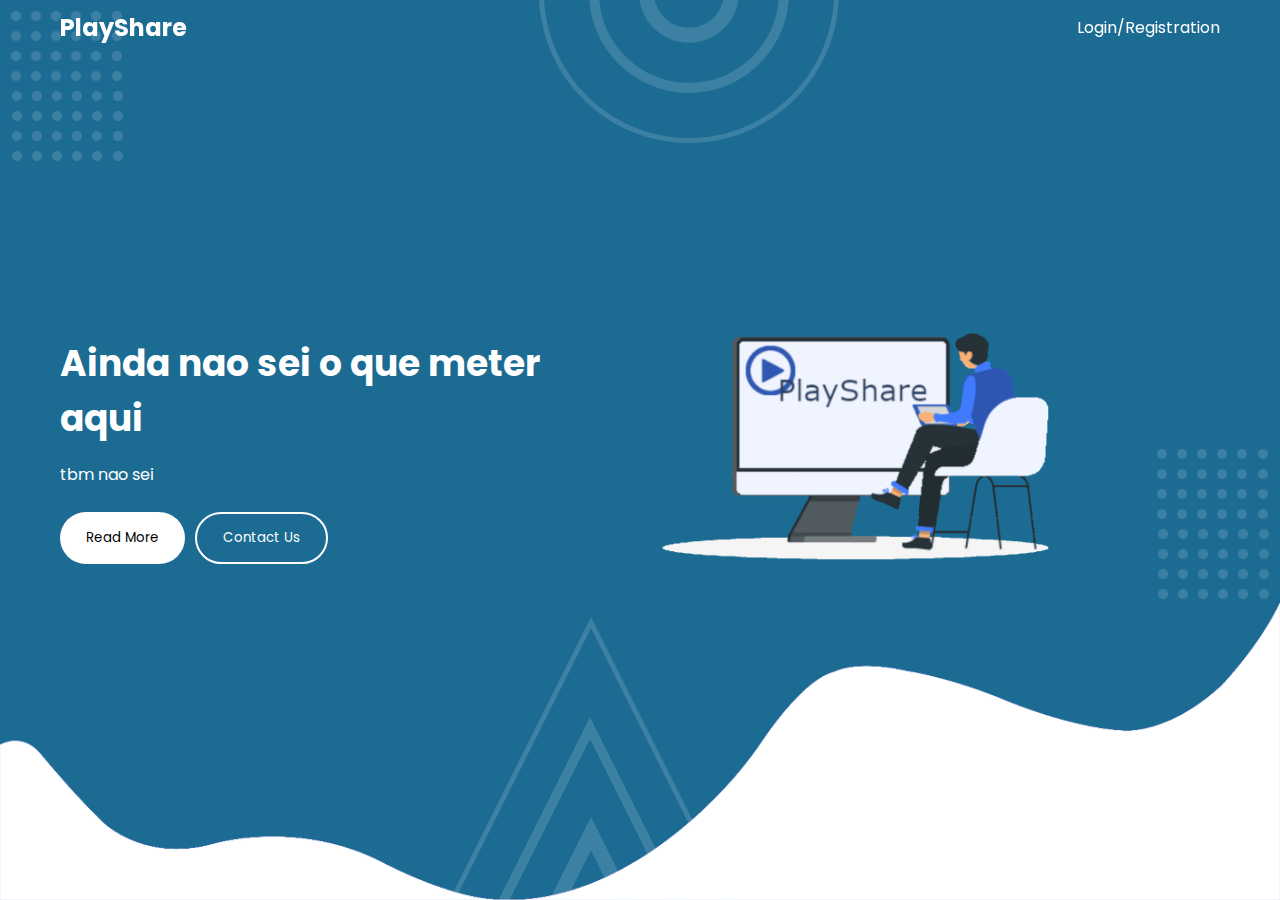
<file: index.html>
<!DOCTYPE html>
<!-- Coding by CodingNepal || www.codingnepalweb.com -->
<html lang="en">
  <head>
    <link rel="website icon" type="png" href="img/logo.png">
    <meta name="viewport" content="width=device-width, initial-scale=1.0" />
    <title>PlayShare</title>
    <link rel="stylesheet" href="css/startup2.css" />
    <script src="js/custom-scripts.js" defer></script>
  </head>
  <body>
    <main>
      <!-- Header Start -->
      <header>
        <nav class="nav container">
          <h2 class="nav_logo"><a href="#">PlayShare</a></h2>

          <ul class="menu_items">
            <img src="img/startupimg/times.svg" alt="timesicon" id="menu_toggle" />
            <li><a href="Login" class="nav_link">Login/Registration</a></li>
          </ul>
          <img src="img/startupimg/times.svg" alt="timesicon" id="menu_toggle" />
        </nav>
      </header>
      <!-- Header End -->

      <!-- Hero Start -->
      <section class="hero">
        <div class="row container">
          <div class="column">
            <h2>Ainda nao sei o que meter aqui</h2>
            <p>tbm nao sei</p>
            <div class="buttons">
              <button class="btn">Read More</button>
              <button class="btn">Contact Us</button>
            </div>
          </div>
          <div class="column">
            <img src="img/startupimg/hero.png" alt="heroImg" class="hero_img" />
          </div>
        </div>
        <img src="img/startupimg/bg-bottom-hero.png" alt="" class="curveImg" />
      </section>
      <!-- Hero End-->
    </main>

  </body>
</html>
</file>
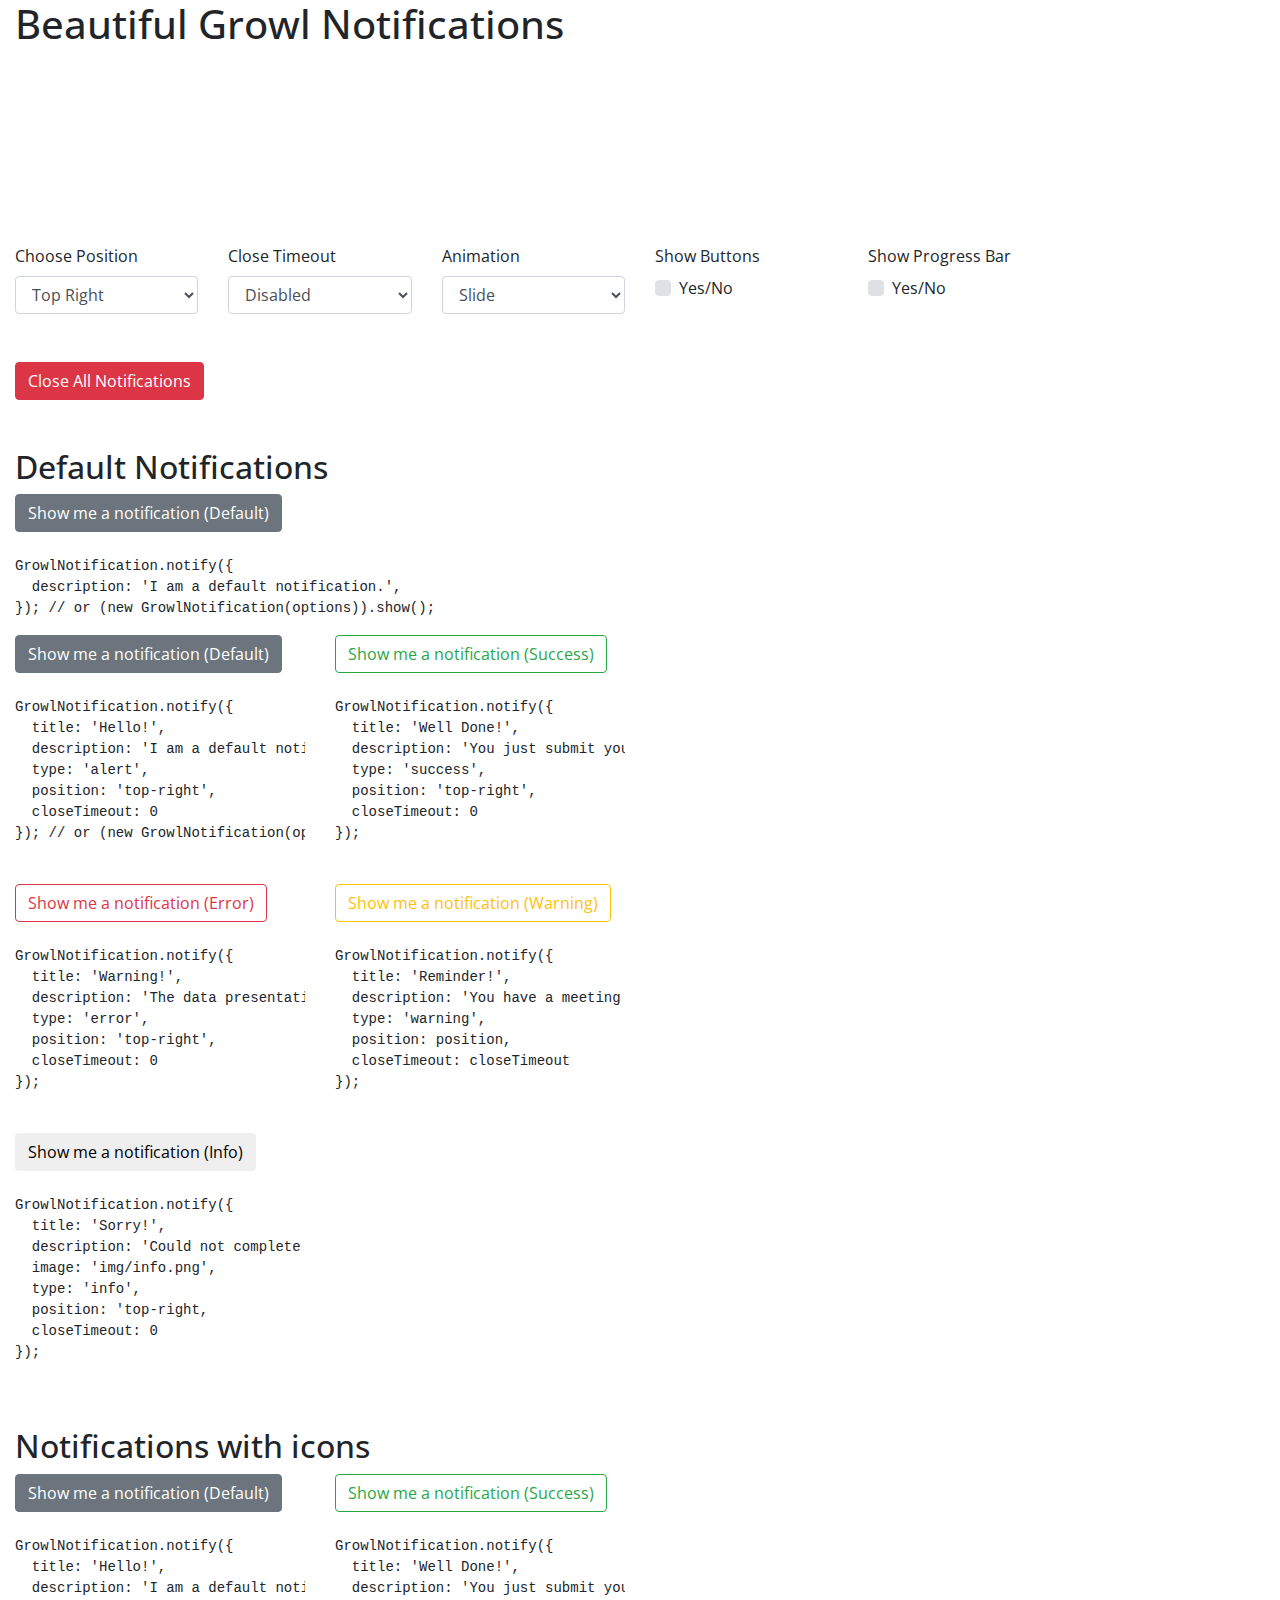
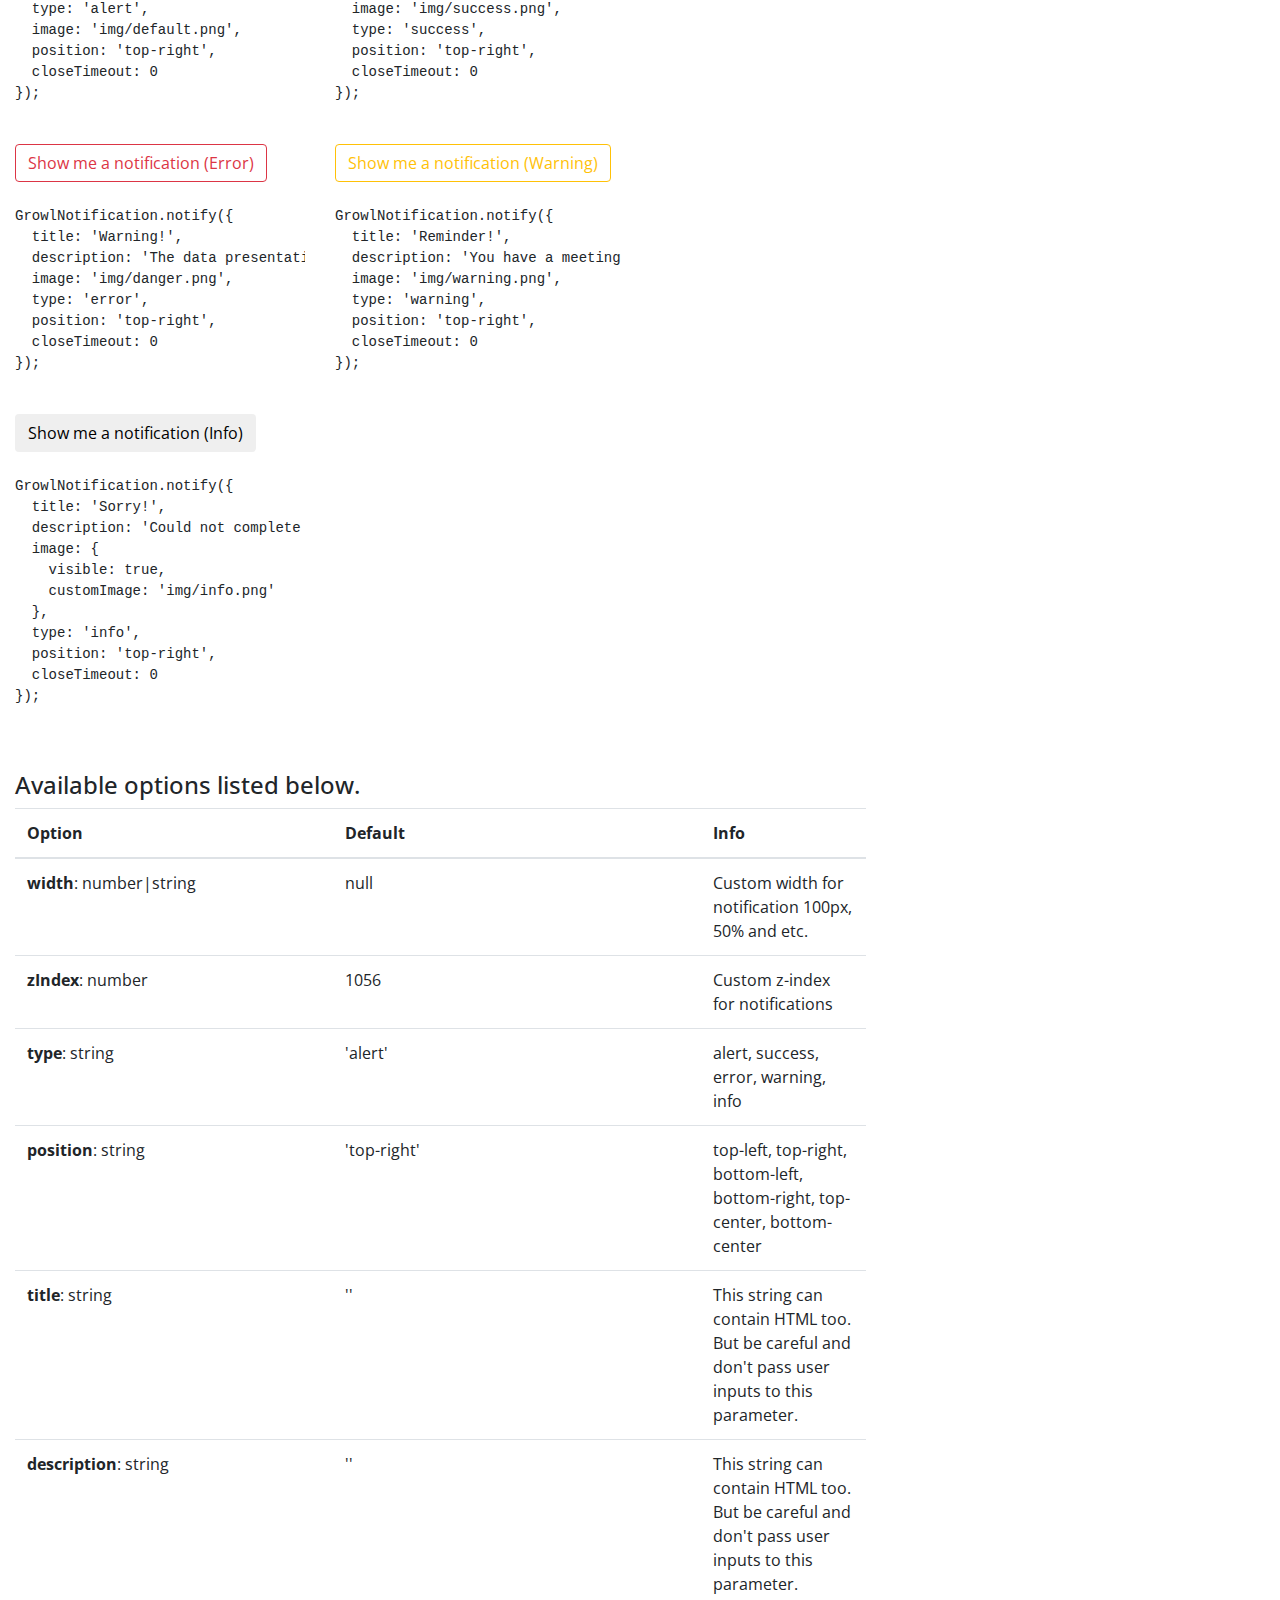
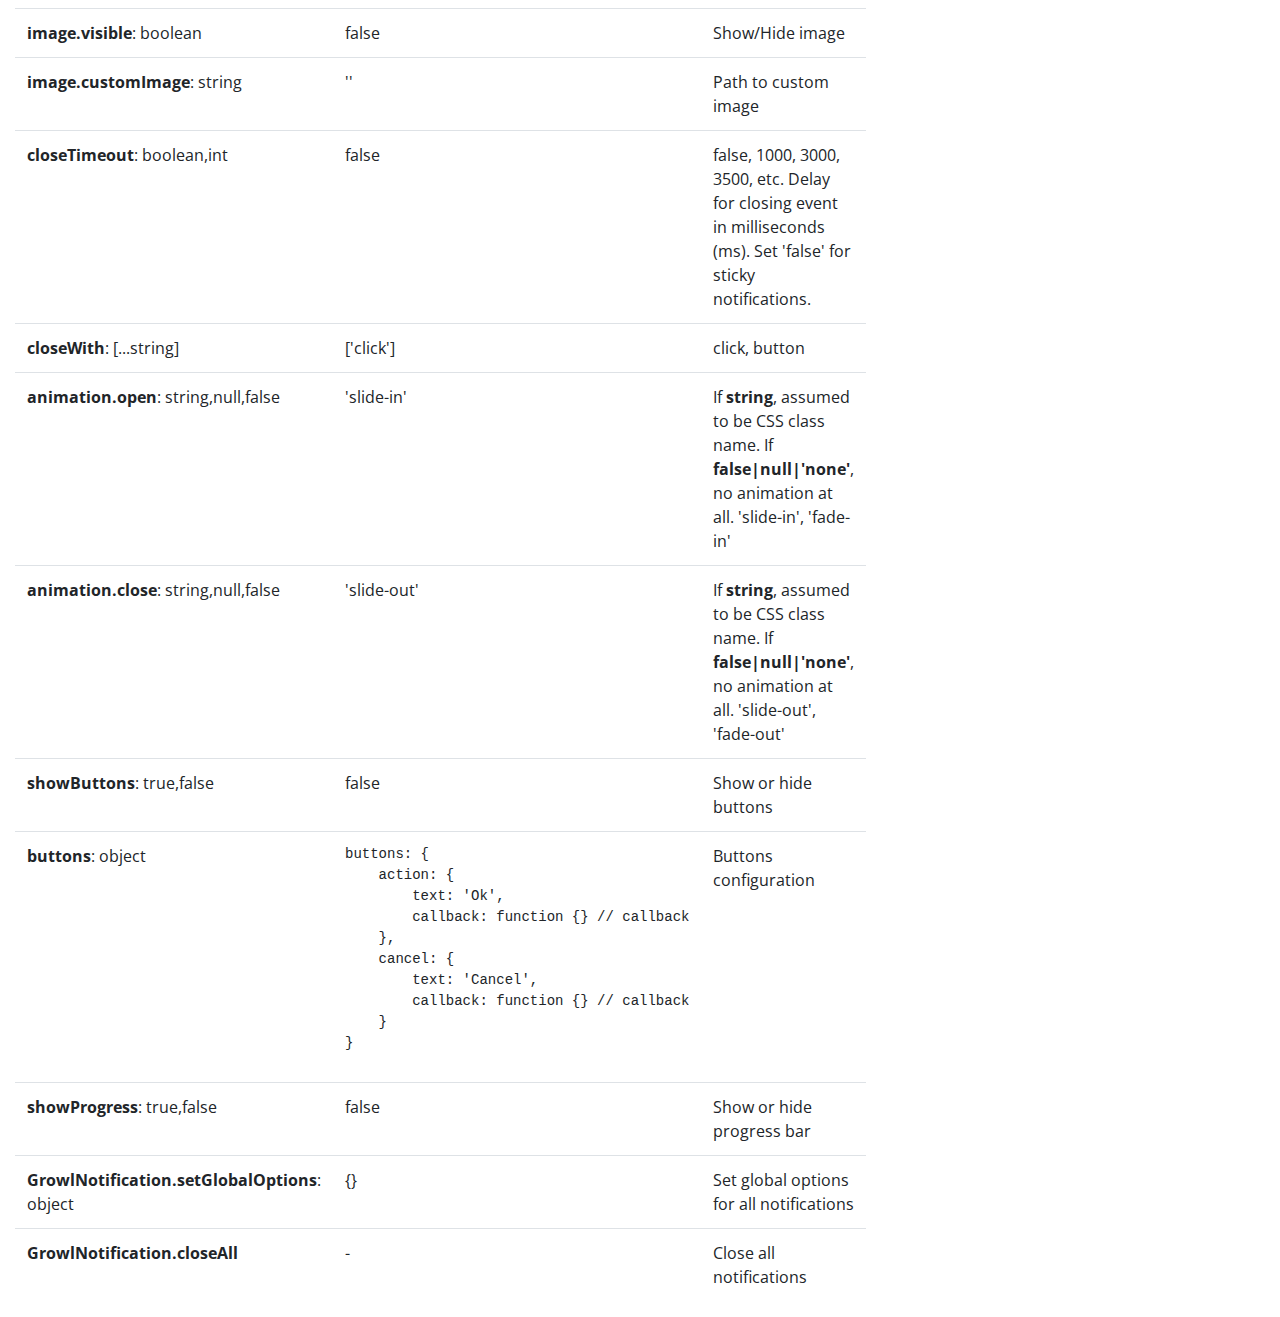
<file: lib/growl-notification/index.html>
<!doctype html>
<html>
<head>
<meta charset="utf-8">
<meta http-equiv="X-UA-Compatible" content="IE=edge,chrome=1">
<meta name="viewport" content="width=device-width, initial-scale=1, shrink-to-fit=no">
    <title>Beautiful Growl Notifications</title>
    <link href="https://fonts.googleapis.com/css?family=Open+Sans:400,500,600" rel="stylesheet">
    <link rel="stylesheet" href="https://stackpath.bootstrapcdn.com/bootstrap/4.1.2/css/bootstrap.min.css">
    <script src="https://ajax.googleapis.com/ajax/libs/jquery/3.3.1/jquery.min.js"></script>
    <style>
        body {
            font-family: 'Open Sans';
        }
    </style>
<link href="light-theme.min.css" rel="stylesheet"><link href="dark-theme.min.css" rel="stylesheet"><link href="colored-theme.min.css" rel="stylesheet"><script type="text/javascript" src="growl-notification.min.js"></script></head>
<body>

<div class="container-fluid">
    <div class="page-content__header">
        <div>
            <h1 class="page-content__header-heading">Beautiful Growl Notifications</h1>
        </div>
    </div>
    <div class="css-script-ads" style="margin:50px auto">
    <script async src="//pagead2.googlesyndication.com/pagead/js/adsbygoogle.js"></script>
<!-- CSSScript Demo Page -->
<ins class="adsbygoogle"
     style="display:inline-block;width:728px;height:90px"
     data-ad-client="ca-pub-2783044520727903"
     data-ad-slot="3025259193"></ins>
<script>
(adsbygoogle = window.adsbygoogle || []).push({});
</script></div>
    <div class="main-container">
        <div class="row">
            <div class="col-lg-2">
                <div class="for-group">
                    <label for="notification-position">Choose Position</label>
                    <select class="form-control" name="position" id="notification-position">
                        <option value="top-center" selected>Top Center</option>
                        <option value="bottom-center" selected>Bottom Center</option>
                        <option value="top-right" selected>Top Right</option>
                        <option value="bottom-right">Bottom Right</option>
                        <option value="top-left">Top Left</option>
                        <option value="bottom-left">Bottom Left</option>
                    </select>
                </div>
            </div>
            <div class="col-lg-2">
                <div class="for-group">
                    <label for="close-timeout">Close Timeout</label>
                    <select class="form-control" name="position" id="close-timeout">
                        <option value="0" selected>Disabled</option>
                        <option value="1000">1 Sec</option>
                        <option value="3000">3 Sec</option>
                        <option value="5000">5 Sec</option>
                    </select>
                </div>
            </div>
            <div class="col-lg-2">
                <div class="for-group">
                    <label for="animation">Animation</label>
                    <select class="form-control" name="position" id="animation">
                        <option value="none">None</option>
                        <option value="slide" selected>Slide</option>
                        <option value="fade">Fade</option>
                    </select>
                </div>
            </div>
            <div class="col-lg-2">
                <div class="for-group">
                    <label for="animation">Show Buttons</label>
                    <div class="custom-control custom-checkbox">
                        <input type="checkbox" class="custom-control-input" id="show-buttons">
                        <label class="custom-control-label" for="show-buttons">Yes/No</label>
                    </div>
                </div>
            </div>
            <div class="col-lg-2">
                <div class="for-group">
                    <label for="animation">Show Progress Bar</label>
                    <div class="custom-control custom-checkbox">
                        <input type="checkbox" class="custom-control-input" id="show-progress-bar">
                        <label class="custom-control-label" for="show-progress-bar">Yes/No</label>
                    </div>
                </div>
            </div>
        </div>

        <div class="row mt-5">
            <div class="col-lg-2">
                <button id="show-notification-close-all" class="btn btn-danger">Close All Notifications</button>
            </div>
        </div>

        <h2 class="mt-5">Default Notifications</h2>
        <div class="row">
            <div class="col-lg-6">
                <button id="show-notification-default-simple" class="btn btn-secondary">Show me a notification (Default)</button>
                <pre class="mt-4">
<code class="language-javascript">GrowlNotification.notify({
  description: 'I am a default notification.',
}); // or (new GrowlNotification(options)).show();</code>
</pre>

        <div class="row">
            <div class="col-lg-6">
                <button id="show-notification-default-alert" class="btn btn-secondary">Show me a notification (Default)</button>
                <pre class="mt-4">
<code class="language-javascript">GrowlNotification.notify({
  title: 'Hello!',
  description: 'I am a default notification.',
  type: 'alert',
  position: 'top-right',
  closeTimeout: 0
}); // or (new GrowlNotification(options)).show();</code>
</pre>
            </div>
            <div class="col-lg-6">
                <button id="show-notification-default-success" class="btn btn-outline-success">Show me a notification (Success)</button>
                <pre class="mt-4">
<code class="language-javascript">GrowlNotification.notify({
  title: 'Well Done!',
  description: 'You just submit your resume successfully.',
  type: 'success',
  position: 'top-right',
  closeTimeout: 0
});</code>
</pre>
            </div>
        </div>
        <div class="row mt-4">
            <div class="col-lg-6">
                <button id="show-notification-default-error" class="btn btn-outline-danger">Show me a notification (Error)</button>
                <pre class="mt-4">
<code class="language-javascript">GrowlNotification.notify({
  title: 'Warning!',
  description: 'The data presentation here can be change.',
  type: 'error',
  position: 'top-right',
  closeTimeout: 0
});</code>
</pre>
            </div>
            <div class="col-lg-6">
                <button id="show-notification-default-warning" class="btn btn-outline-warning">Show me a notification (Warning)</button>
                <pre class="mt-4">
<code class="language-javascript">GrowlNotification.notify({
  title: 'Reminder!',
  description: 'You have a meeting at 10:30 АМ',
  type: 'warning',
  position: position,
  closeTimeout: closeTimeout
});</code>
</pre>
            </div>
            <!--<div class="col-lg-12">
              <button id="show-notification-default-info" class="btn btn-info">Show me a notification (Info)</button>
            </div>-->
        </div>
        <div class="row mt-4">
            <div class="col-lg-6">
                <button id="show-notification-default-info" class="btn btn-outline-purple">Show me a notification (Info)</button>
                <pre class="mt-4">
<code class="language-javascript">GrowlNotification.notify({
  title: 'Sorry!',
  description: 'Could not complete your transaction.',
  image: 'img/info.png',
  type: 'info',
  position: 'top-right,
  closeTimeout: 0
});</code>
</pre>
            </div>
        </div>

        <h2 class="mt-5">Notifications with icons</h2>

        <div class="row">
            <div class="col-lg-6">
                <button id="show-notification-icon-alert" class="btn btn-secondary">Show me a notification (Default)</button>
                <pre class="mt-4">
<code class="language-javascript">GrowlNotification.notify({
  title: 'Hello!',
  description: 'I am a default notification.',
  type: 'alert',
  image: 'img/default.png',
  position: 'top-right',
  closeTimeout: 0
});</code>
</pre>
            </div>
            <div class="col-lg-6">
                <button id="show-notification-icon-success" class="btn btn-outline-success">Show me a notification (Success)</button>
                <pre class="mt-4">
<code class="language-javascript">GrowlNotification.notify({
  title: 'Well Done!',
  description: 'You just submit your resume successfully.',
  image: 'img/success.png',
  type: 'success',
  position: 'top-right',
  closeTimeout: 0
});</code>
</pre>
            </div>
        </div>
        <div class="row mt-4">
            <div class="col-lg-6">
                <button id="show-notification-icon-error" class="btn btn-outline-danger">Show me a notification (Error)</button>
                <pre class="mt-4">
<code class="language-javascript">GrowlNotification.notify({
  title: 'Warning!',
  description: 'The data presentation here can be change.',
  image: 'img/danger.png',
  type: 'error',
  position: 'top-right',
  closeTimeout: 0
});</code>
</pre>
            </div>
            <div class="col-lg-6">
                <button id="show-notification-icon-warning" class="btn btn-outline-warning">Show me a notification (Warning)</button>
                <pre class="mt-4">
<code class="language-javascript">GrowlNotification.notify({
  title: 'Reminder!',
  description: 'You have a meeting at 10:30 АМ',
  image: 'img/warning.png',
  type: 'warning',
  position: 'top-right',
  closeTimeout: 0
});</code>
</pre>
            </div>
        </div>
        <div class="row mt-4">
            <div class="col-lg-6">
                <button id="show-notification-icon-info" class="btn btn-outline-purple">Show me a notification (Info)</button>
                <pre class="mt-4">
<code class="language-javascript">GrowlNotification.notify({
  title: 'Sorry!',
  description: 'Could not complete your transaction.',
  image: {
    visible: true,
    customImage: 'img/info.png'
  },
  type: 'info',
  position: 'top-right',
  closeTimeout: 0
});</code>
</pre>
            </div>
        </div>

        <h4 class="mt-5">Available options listed below.</h4>

        <table class="table">
            <thead>
            <tr>
                <th>Option</th>
                <th>Default</th>
                <th>Info</th>
            </tr>
            </thead>
            <tbody>
            <tr>
                <td><strong>width</strong>: number|string</td>
                <td>null</td>
                <td>Custom width for notification 100px, 50% and etc.</td>
            </tr>
            <tr>
                <td><strong>zIndex</strong>: number</td>
                <td>1056</td>
                <td>Custom z-index for notifications</td>
            </tr>
            <tr>
                <td><strong>type</strong>: string</td>
                <td>'alert'</td>
                <td>alert, success, error, warning, info</td>
            </tr>
            <tr>
                <td><strong>position</strong>: string</td>
                <td>'top-right'</td>
                <td>top-left, top-right, bottom-left, bottom-right, top-center, bottom-center</td>
            </tr>
            <tr>
                <td><strong>title</strong>: string</td>
                <td>''</td>
                <td>This string can contain HTML too. But be careful and don't pass user inputs to this parameter.</td>
            </tr>
            <tr>
                <td><strong>description</strong>: string</td>
                <td>''</td>
                <td>This string can contain HTML too. But be careful and don't pass user inputs to this parameter.</td>
            </tr>
            <tr>
                <td><strong>image.visible</strong>: boolean</td>
                <td>false</td>
                <td>Show/Hide image</td>
            </tr>
            <tr>
                <td><strong>image.customImage</strong>: string</td>
                <td>''</td>
                <td>Path to custom image</td>
            </tr>
            <tr>
                <td><strong>closeTimeout</strong>: boolean,int</td>
                <td>false</td>
                <td>false, 1000, 3000, 3500, etc. Delay for closing event in milliseconds (ms). Set 'false' for sticky notifications.</td>
            </tr>
            <tr>
                <td><strong>closeWith</strong>: [...string]</td>
                <td>['click']</td>
                <td>click, button</td>
            </tr>
            <tr>
                <td><strong>animation.open</strong>: string,null,false</td>
                <td>'slide-in'</td>
                <td>If <strong>string</strong>, assumed to be CSS class name. If <strong>false|null|'none'</strong>, no animation at all. 'slide-in', 'fade-in'</td>
            </tr>
            <tr>
                <td><strong>animation.close</strong>: string,null,false</td>
                <td>'slide-out'</td>
                <td>If <strong>string</strong>, assumed to be CSS class name. If <strong>false|null|'none'</strong>, no animation at all. 'slide-out', 'fade-out'</td>
            </tr>
            <tr>
                <td><strong>showButtons</strong>: true,false</td>
                <td>false</td>
                <td>Show or hide buttons</td>
            </tr>
            <tr>
                <td><strong>buttons</strong>: object</td>
<td><pre><code>buttons: {
    action: {
        text: 'Ok',
        callback: function {} // callback
    },
    cancel: {
        text: 'Cancel',
        callback: function {} // callback
    }
}</code></pre>
                </td>
                <td>Buttons configuration</td>
            </tr>
            <tr>
                <td><strong>showProgress</strong>: true,false</td>
                <td>false</td>
                <td>Show or hide progress bar</td>
            </tr>
            <tr>
                <td><strong>GrowlNotification.setGlobalOptions</strong>: object</td>
                <td>{}</td>
                <td>Set global options for all notifications</td>
            </tr>
            <tr>
                <td><strong>GrowlNotification.closeAll</strong></td>
                <td>-</td>
                <td>Close all notifications</td>
            </tr>
            </tbody>
        </table>
    </div>
        </div>

<script>
    GrowlNotification.setGlobalOptions({
        buttons: {
            action: {
                text: 'Apply'
            },
            cancel: {
                text: 'Dismiss'
            }
        }
    });

    function getOptions() {
        var position = $('#notification-position').val();
        var closeTimeout = $('#close-timeout').val();
        var animation = $('#animation').val();
        var showButtons = $('#show-buttons').get(0).checked;
        var showProgressBar = $('#show-progress-bar').get(0).checked;
        var animationOptions = {
            open: animation + '-in',
            close: animation + '-out'
        };

        if (animation === 'none') {
            animationOptions = {
                open: false,
                close: false
            };
        }

        return options = {
            description: 'I am a default notification',
            position: position,
            closeTimeout: closeTimeout,
            closeWith: ['click'],
            animation: animationOptions,
            showButtons: showButtons,
            buttons: {
                action: {
                    callback: function (notification) {
                        console.log('action button');
                    }
                }
            },
            showProgress: showProgressBar
        };
    }

    $('#show-notification-default-simple').on('click', function () {
        GrowlNotification.notify(getOptions());
    });

    $('#show-notification-default-alert').on('click', function () {
        var options = getOptions();
        options.title = 'Hello!';
        options.description = 'I am a default notification. I am a default notification. I am a default notification. I am a default notification.';
        options.width = 500;
        GrowlNotification.notify(options);
    });

    $('#show-notification-default-success').on('click', function () {
        var options = getOptions();
        options.title = 'Well Done!';
        options.description = 'You just submit your resume successfully.';
        options.type = 'success';
        GrowlNotification.notify(options);
    });

    $('#show-notification-default-error').on('click', function () {
        var options = getOptions();
        options.title = 'Warning!';
        options.description = 'The data presentation here can be change.';
        options.type = 'error'; // or danger
        GrowlNotification.notify(options);
    });

    $('#show-notification-default-warning').on('click', function () {
        var options = getOptions();
        options.title = 'Reminder!';
        options.description = 'You have a meeting at 10:30 АМ';
        options.type = 'warning';
        GrowlNotification.notify(options);
    });

    $('#show-notification-default-info').on('click', function () {
        var options = getOptions();
        options.title = 'Sorry!';
        options.description = 'Could not complete your transaction.';
        options.type = 'info';
        //options.image = 'img/info.png';
        options.image = {
            visible: true
        };
        GrowlNotification.notify(options);
    });

    $('#show-notification-icon-alert').on('click', function () {
        var options = getOptions();
        options.title = 'Hello!';
        options.description = 'I am a default notification.';
        //options.image = 'img/default.png';
        options.image = {
            visible: true
        };
        GrowlNotification.notify(options);
    });

    $('#show-notification-icon-success').on('click', function () {
        var options = getOptions();
        options.title = 'Well Done!';
        options.description = 'You just submit your resume successfully.';
        //options.image = 'img/success.png';
        options.image = {
            visible: true
        };
        options.type = 'success';
        GrowlNotification.notify(options);
    });

    $('#show-notification-icon-error').on('click', function () {
        var options = getOptions();
        options.title = 'Warning!';
        options.description = 'The data presentation here can be change.';
        //options.image = 'img/danger.png';
        options.image = {
            visible: true
        };
        options.type = 'danger';
        GrowlNotification.notify(options);
    });

    $('#show-notification-icon-warning').on('click', function () {
        var options = getOptions();
        options.title = 'Reminder!';
        options.description = 'You have a meeting at 10:30 АМ';
        //options.image = 'img/warning.png';
        options.image = {
            visible: true
        };
        options.type = 'warning';
        GrowlNotification.notify(options);
    });

    $('#show-notification-icon-info').on('click', function () {
        var options = getOptions();
        options.title = 'Sorry!';
        options.description = 'Could not complete your transaction.';
        options.image = {
            visible: true
        };
        options.type = 'info';

        GrowlNotification.notify(options);
    });

    $('#show-notification-close-all').on('click', function () {
        GrowlNotification.closeAll();
    });


</script>
<script>
  (function(i,s,o,g,r,a,m){i['GoogleAnalyticsObject']=r;i[r]=i[r]||function(){
  (i[r].q=i[r].q||[]).push(arguments)},i[r].l=1*new Date();a=s.createElement(o),
  m=s.getElementsByTagName(o)[0];a.async=1;a.src=g;m.parentNode.insertBefore(a,m)
  })(window,document,'script','//www.google-analytics.com/analytics.js','ga');

  ga('create', 'UA-46156385-1', 'cssscript.com');
  ga('send', 'pageview');

</script>
</body>
</html>
</file>
<file: css/startup2.css>
/* Import Google font - Poppins */
@import url("https://fonts.googleapis.com/css2?family=Poppins:wght@200;300;400;500;600;700&display=swap");
* {
  margin: 0;
  padding: 0;
  box-sizing: border-box;
  font-family: "Poppins", sans-serif;
}
main {
  background: #1B6B93;
}
.container {
  width: 100%;
  margin: 0 auto;
}
header {
  position: fixed;
  top: 0;
  left: 0;
  width: 100%;
  z-index: 1000;
}
.nav {
  display: flex;
  align-items: center;
  justify-content: space-between;
  padding: 0 60px;
}
.nav_logo {
  padding: 10px 0;
}
.menu_items {
  display: flex;
  list-style: none;
  gap: 20px;
}
a {
  color: #fff;
  text-decoration: none;
}

/* Hero */
.hero {
  position: relative;
  min-height: 100vh;
  width: 100%;
  background: url(../img/startupimg/bg-dot.png), url(../img/startupimg/bg-dot.png), url(../img/startupimg/bg-round.png), url(../img/startupimg/bg-tree.png);
  background-position: 10px 10px, bottom 300px right 10px, left 55% top -1%, left 45% bottom -1px;
  background-repeat: no-repeat;
}
.curveImg {
  position: absolute;
  bottom: 0;
  width: 100%;
  pointer-events: none;
}
.hero .row {
  display: flex;
  align-items: center;
  min-height: 100vh;
  height: 100%;
  width: 100%;
  padding: 0 60px;
  gap: 30px;
  justify-content: space-between;
}
.hero .row h2,
.hero .row p {
  color: #fff;
}
.hero .row h2 {
  font-size: 36px;
  margin-bottom: 16px;
}
.hero .column {
  width: 50%;
}
.buttons {
  display: flex;
  margin-top: 25px;
  gap: 10px;
}
.btn {
  padding: 14px 26px;
  background: #fff;
  border-radius: 50px;
  border: none;
  cursor: pointer;
  transition: all 0.3s ease;
}
.btn:last-child {
  border: 2px solid #fff;
  background: transparent;
  color: #fff;
}
.btn:last-child:hover {
  background-color: #fff;
  color: #333;
}
.hero_img {
  width: 80%;
  z-index: 10;
  position: relative;
}
#menu_toggle {
  display: none;
}

/* Reponsive */
@media (width < 860px) {
  #menu_toggle {
    display: block;
  }
  .nav {
    padding: 0 20px;
    background-color: #fff;
  }

  .menu_items {
    position: fixed;
    top: 0;
    width: 260px;
    background-color: #fff;
    height: 100%;
    left: -100%;
    padding: 50px 30px 30px;
    flex-direction: column;
    transition: all 0.5s ease;
  }
  .showMenu .menu_items {
    left: 0;
  }
  a {
    color: #333;
  }
  #menu_toggle {
    width: 20px;
    cursor: pointer;
  }
  .menu_items #menu_toggle {
    position: absolute;
    top: 20px;
    right: 20px;
  }
  .hero {
    padding-top: 130px;
  }
  .hero .row {
    flex-direction: column;
    padding: 0 20px;
    justify-content: center;
  }
  .hero .row .column {
    width: 100%;
  }
}

@media (width < 600px) {
  .hero {
    padding-top: 80px;
  }
  .hero .row h2 {
    font-size: 26px;
  }
  .buttons {
    justify-content: center;
  }
  .btn {
    padding: 10px 16px;
  }
}
</file>
<file: lib/growl-notification/light-theme.min.css>
.growl-notification{background:#fff;border-radius:4px;box-shadow:0 0 30px 0 rgba(0,0,0,.1);min-height:56px;position:fixed;width:320px;z-index:1056}.growl-notification:before{border-radius:4px 0 0 4px;bottom:0;content:"";left:0;position:absolute;top:0;width:4px}.growl-notification__progress{border-radius:4px 4px 0 0;display:none;height:4px}.growl-notification__progress.is-visible{display:flex}.growl-notification__progress-bar{border-radius:4px 4px 0 0;height:4px;width:0}.growl-notification__body{align-items:center;display:flex;min-height:56px;padding:13px 25px}.growl-notification__buttons{border-top:1px solid rgba(0,0,0,.1);display:none}.growl-notification__buttons.is-visible{display:flex}.growl-notification__button{align-items:center;color:#000;display:flex;flex-grow:1;font-size:14px;font-weight:600;justify-content:center;min-height:39px;min-width:50%;text-align:center}.growl-notification__button:hover{background:rgba(0,0,0,.02);color:#000;text-decoration:none}.growl-notification__button--cancel,.growl-notification__button--cancel:hover{color:#ff0048}.growl-notification__button+.growl-notification__button{border-left:1px solid rgba(0,0,0,.1)}.growl-notification__close{cursor:pointer;font-size:12px;line-height:12px;position:absolute;right:8px;top:8px;transition:color .1s}.growl-notification__close-icon{background-image:url("data:image/svg+xml;charset=utf8,%3C?xml version='1.0' encoding='utf-8'?%3E%3C!-- Generator: Adobe Illustrator 19.1.0, SVG Export Plug-In . SVG Version: 6.00 Build 0) --%3E%3Csvg version='1.1' xmlns='http://www.w3.org/2000/svg' xmlns:xlink='http://www.w3.org/1999/xlink' x='0px' y='0px' width='24px' height='24px' viewBox='0 0 24 24' enable-background='new 0 0 24 24' xml:space='preserve'%3E%3Cg id='Bounding_Boxes'%3E%3Cpath fill='none' d='M0,0h24v24H0V0z'/%3E%3C/g%3E%3Cg id='Outline_1_'%3E%3Cpath d='M19,6.41L17.59,5L12,10.59L6.41,5L5,6.41L10.59,12L5,17.59L6.41,19L12,13.41L17.59,19L19,17.59L13.41,12L19,6.41z'/%3E%3C/g%3E%3C/svg%3E");background-repeat:no-repeat;background-size:100%;display:inline-flex;height:18px;opacity:.4;width:18px}.growl-notification__close-icon:hover{opacity:.6}.growl-notification--closed{z-index:1055}.growl-notification__title{color:#000;font-size:18px;font-weight:600;margin-top:-2px}.growl-notification__desc{color:#000}.growl-notification__title+.growl-notification__desc{color:rgba(0,0,0,.6)}.growl-notification--close-on-click{cursor:pointer}.growl-notification--default:before{background:#b2b2b2}.growl-notification--default .growl-notification__progress{background:hsla(0,0%,69.8%,.15)}.growl-notification--default .growl-notification__progress-bar{background:hsla(0,0%,69.8%,.3)}.growl-notification--info:before{background:#269af1}.growl-notification--info .growl-notification__progress{background:rgba(38,154,241,.15)}.growl-notification--info .growl-notification__progress-bar{background:rgba(38,154,241,.3)}.growl-notification--success:before{background:#8bc34a}.growl-notification--success .growl-notification__progress{background:rgba(139,195,74,.15)}.growl-notification--success .growl-notification__progress-bar{background:rgba(139,195,74,.3)}.growl-notification--warning:before{background:#ffc107}.growl-notification--warning .growl-notification__progress{background:rgba(255,193,7,.15)}.growl-notification--warning .growl-notification__progress-bar{background:rgba(255,193,7,.3)}.growl-notification--danger:before,.growl-notification--error:before{background:#ff3d00}.growl-notification--danger .growl-notification__progress,.growl-notification--error .growl-notification__progress{background:rgba(255,61,0,.15)}.growl-notification--danger .growl-notification__progress-bar,.growl-notification--error .growl-notification__progress-bar{background:rgba(255,61,0,.3)}.growl-notification--image{width:420px}.growl-notification__image{background-position:50%;background-repeat:no-repeat;height:46px;margin-right:17px;min-width:40px}.growl-notification__image--custom{background:none!important;height:auto}.growl-notification--default .growl-notification__image{background-image:url("[data-uri]")}.growl-notification--info .growl-notification__image{background-image:url("[data-uri]")}.growl-notification--success .growl-notification__image{background-image:url("[data-uri]")}.growl-notification--warning .growl-notification__image{background-image:url("[data-uri]")}.growl-notification--danger .growl-notification__image,.growl-notification--error .growl-notification__image{background-image:url("[data-uri]");background-size:90%}.growl-notification.position-bottom-right.animation-slide-in,.growl-notification.position-top-right.animation-slide-in{animation:position-right-slide-in .2s forwards;transform:translateX(100%)}.growl-notification.position-bottom-right.animation-slide-out,.growl-notification.position-top-right.animation-slide-out{animation:position-right-slide-out .2s forwards;margin-right:-20px;transform:translateX(0)}.growl-notification.position-top-center.animation-slide-in{animation:position-top-slide-in .2s forwards;transform:translateY(-100%)}.growl-notification.position-top-center.animation-slide-out{animation:position-top-slide-out .2s forwards;margin-top:-20px;transform:translateY(0)}.growl-notification.position-bottom-center.animation-slide-in{animation:position-bottom-slide-in .2s forwards;transform:translateY(100%)}.growl-notification.position-bottom-center.animation-slide-out{animation:position-bottom-slide-out .2s forwards;margin-bottom:-20px;transform:translateY(0)}.growl-notification.position-bottom-left.animation-slide-in,.growl-notification.position-top-left.animation-slide-in{animation:position-left-slide-in .2s forwards;transform:translateX(-100%)}.growl-notification.position-bottom-left.animation-slide-out,.growl-notification.position-top-left.animation-slide-out{animation:position-left-slide-out .2s forwards;margin-left:-20px;transform:translateX(0)}.growl-notification.position-top-center,.growl-notification.position-top-left,.growl-notification.position-top-right{transition:top .2s}.growl-notification.position-bottom-center,.growl-notification.position-bottom-left,.growl-notification.position-bottom-right{transition:bottom .2s}.growl-notification.animation-fade-in{animation:fade-in .2s forwards;opacity:0}.growl-notification.animation-fade-out{animation:fade-out .2s forwards}@keyframes position-right-slide-in{to{transform:translateX(0)}}@keyframes position-right-slide-out{to{transform:translateX(100%)}}@keyframes position-left-slide-in{to{transform:translateX(0)}}@keyframes position-left-slide-out{to{transform:translateX(-100%)}}@keyframes position-top-slide-in{to{transform:translateY(0)}}@keyframes position-top-slide-out{to{transform:translateY(-100%)}}@keyframes position-bottom-slide-in{to{transform:translateY(0)}}@keyframes position-bottom-slide-out{to{transform:translateY(100%)}}@keyframes fade-in{to{opacity:1}}@keyframes fade-out{to{opacity:0}}
</file>
<file: lib/growl-notification/dark-theme.min.css>
.growl-notification{background:#363636;border-radius:4px;box-shadow:0 0 30px 0 rgba(0,0,0,.1);min-height:56px;position:fixed;width:320px;z-index:1056}.growl-notification:before{border-radius:4px 0 0 4px;bottom:0;content:"";left:0;position:absolute;top:0;width:4px}.growl-notification__progress{border-radius:4px 4px 0 0;display:none;height:4px}.growl-notification__progress.is-visible{display:flex}.growl-notification__progress-bar{border-radius:4px 4px 0 0;height:4px;width:0}.growl-notification__body{align-items:center;display:flex;min-height:56px;padding:13px 25px}.growl-notification__buttons{border-top:1px solid hsla(0,0%,100%,.1);display:none}.growl-notification__buttons.is-visible{display:flex}.growl-notification__button{align-items:center;color:#fff;display:flex;flex-grow:1;font-size:14px;font-weight:600;justify-content:center;min-height:39px;min-width:50%;text-align:center}.growl-notification__button:hover{background:hsla(0,0%,100%,.05);color:#fff;text-decoration:none}.growl-notification__button--cancel,.growl-notification__button--cancel:hover{color:hsla(0,0%,100%,.6)}.growl-notification__button+.growl-notification__button{border-left:1px solid hsla(0,0%,100%,.1)}.growl-notification__close{cursor:pointer;font-size:12px;line-height:12px;position:absolute;right:8px;top:8px;transition:color .1s}.growl-notification__close-icon{background-image:url("data:image/svg+xml;charset=utf8,%3C?xml version='1.0' encoding='utf-8'?%3E%3C!-- Generator: Adobe Illustrator 19.1.0, SVG Export Plug-In . SVG Version: 6.00 Build 0) --%3E%3Csvg version='1.1' xmlns='http://www.w3.org/2000/svg' xmlns:xlink='http://www.w3.org/1999/xlink' x='0px' y='0px' width='24px' height='24px' viewBox='0 0 24 24' enable-background='new 0 0 24 24' xml:space='preserve'%3E%3Cg id='Bounding_Boxes'%3E%3Cpath fill='none' d='M0,0h24v24H0V0z'/%3E%3C/g%3E%3Cg id='Outline_1_'%3E%3Cpath fill='#fff' d='M19,6.41L17.59,5L12,10.59L6.41,5L5,6.41L10.59,12L5,17.59L6.41,19L12,13.41L17.59,19L19,17.59L13.41,12L19,6.41z'/%3E%3C/g%3E%3C/svg%3E");background-repeat:no-repeat;background-size:100%;display:inline-flex;height:18px;opacity:.6;width:18px}.growl-notification__close-icon:hover{opacity:.8}.growl-notification--closed{z-index:1055}.growl-notification__title{color:#fff;font-size:18px;font-weight:600;margin-top:-2px}.growl-notification__desc{color:#fff}.growl-notification__title+.growl-notification__desc{color:hsla(0,0%,100%,.8)}.growl-notification--close-on-click{cursor:pointer}.growl-notification--default:before{background:#b2b2b2}.growl-notification--default .growl-notification__progress{background:hsla(0,0%,69.8%,.15)}.growl-notification--default .growl-notification__progress-bar{background:hsla(0,0%,69.8%,.3)}.growl-notification--info:before{background:#269af1}.growl-notification--info .growl-notification__progress{background:rgba(38,154,241,.15)}.growl-notification--info .growl-notification__progress-bar{background:rgba(38,154,241,.3)}.growl-notification--success:before{background:#8bc34a}.growl-notification--success .growl-notification__progress{background:rgba(139,195,74,.15)}.growl-notification--success .growl-notification__progress-bar{background:rgba(139,195,74,.3)}.growl-notification--warning:before{background:#ffc107}.growl-notification--warning .growl-notification__progress{background:rgba(255,193,7,.15)}.growl-notification--warning .growl-notification__progress-bar{background:rgba(255,193,7,.3)}.growl-notification--danger:before,.growl-notification--error:before{background:#ff3d00}.growl-notification--danger .growl-notification__progress,.growl-notification--error .growl-notification__progress{background:rgba(255,61,0,.15)}.growl-notification--danger .growl-notification__progress-bar,.growl-notification--error .growl-notification__progress-bar{background:rgba(255,61,0,.3)}.growl-notification--image{width:420px}.growl-notification__image{background-position:50%;background-repeat:no-repeat;height:46px;margin-right:17px;min-width:40px}.growl-notification__image--custom{background:none!important;height:auto}.growl-notification--default .growl-notification__image{background-image:url("[data-uri]")}.growl-notification--info .growl-notification__image{background-image:url("[data-uri]")}.growl-notification--success .growl-notification__image{background-image:url("[data-uri]")}.growl-notification--warning .growl-notification__image{background-image:url("[data-uri]")}.growl-notification--danger .growl-notification__image,.growl-notification--error .growl-notification__image{background-image:url("[data-uri]");background-size:90%}.growl-notification.position-bottom-right.animation-slide-in,.growl-notification.position-top-right.animation-slide-in{animation:position-right-slide-in .2s forwards;transform:translateX(100%)}.growl-notification.position-bottom-right.animation-slide-out,.growl-notification.position-top-right.animation-slide-out{animation:position-right-slide-out .2s forwards;margin-right:-20px;transform:translateX(0)}.growl-notification.position-top-center.animation-slide-in{animation:position-top-slide-in .2s forwards;transform:translateY(-100%)}.growl-notification.position-top-center.animation-slide-out{animation:position-top-slide-out .2s forwards;margin-top:-20px;transform:translateY(0)}.growl-notification.position-bottom-center.animation-slide-in{animation:position-bottom-slide-in .2s forwards;transform:translateY(100%)}.growl-notification.position-bottom-center.animation-slide-out{animation:position-bottom-slide-out .2s forwards;margin-bottom:-20px;transform:translateY(0)}.growl-notification.position-bottom-left.animation-slide-in,.growl-notification.position-top-left.animation-slide-in{animation:position-left-slide-in .2s forwards;transform:translateX(-100%)}.growl-notification.position-bottom-left.animation-slide-out,.growl-notification.position-top-left.animation-slide-out{animation:position-left-slide-out .2s forwards;margin-left:-20px;transform:translateX(0)}.growl-notification.position-top-center,.growl-notification.position-top-left,.growl-notification.position-top-right{transition:top .2s}.growl-notification.position-bottom-center,.growl-notification.position-bottom-left,.growl-notification.position-bottom-right{transition:bottom .2s}.growl-notification.animation-fade-in{animation:fade-in .2s forwards;opacity:0}.growl-notification.animation-fade-out{animation:fade-out .2s forwards}@keyframes position-right-slide-in{to{transform:translateX(0)}}@keyframes position-right-slide-out{to{transform:translateX(100%)}}@keyframes position-left-slide-in{to{transform:translateX(0)}}@keyframes position-left-slide-out{to{transform:translateX(-100%)}}@keyframes position-top-slide-in{to{transform:translateY(0)}}@keyframes position-top-slide-out{to{transform:translateY(-100%)}}@keyframes position-bottom-slide-in{to{transform:translateY(0)}}@keyframes position-bottom-slide-out{to{transform:translateY(100%)}}@keyframes fade-in{to{opacity:1}}@keyframes fade-out{to{opacity:0}}
</file>
<file: lib/growl-notification/colored-theme.min.css>
.growl-notification{background:#fff;border-radius:4px;box-shadow:0 0 30px 0 rgba(0,0,0,.1);min-height:56px;position:fixed;width:320px;z-index:1056}.growl-notification:before{border-radius:4px 0 0 4px;bottom:0;content:"";left:0;position:absolute;top:0;width:4px}.growl-notification__progress{border-radius:4px 4px 0 0;display:none;height:4px}.growl-notification__progress.is-visible{display:flex}.growl-notification__progress-bar{border-radius:4px 4px 0 0;height:4px;width:0}.growl-notification__body{align-items:center;display:flex;min-height:56px;padding:13px 25px}.growl-notification__buttons{border-top:1px solid rgba(0,0,0,.1);display:none}.growl-notification__buttons.is-visible{display:flex}.growl-notification__button{align-items:center;color:#fff;display:flex;flex-grow:1;font-size:14px;font-weight:600;justify-content:center;min-height:39px;min-width:50%;text-align:center}.growl-notification__button:hover{background:rgba(0,0,0,.02);color:#fff;text-decoration:none}.growl-notification__button--cancel,.growl-notification__button--cancel:hover{color:hsla(0,0%,100%,.7)}.growl-notification__button+.growl-notification__button{border-left:1px solid rgba(0,0,0,.1)}.growl-notification__close{cursor:pointer;font-size:12px;line-height:12px;position:absolute;right:8px;top:8px;transition:color .1s}.growl-notification__close-icon{background-image:url("data:image/svg+xml;charset=utf8,%3C?xml version='1.0' encoding='utf-8'?%3E%3C!-- Generator: Adobe Illustrator 19.1.0, SVG Export Plug-In . SVG Version: 6.00 Build 0) --%3E%3Csvg version='1.1' xmlns='http://www.w3.org/2000/svg' xmlns:xlink='http://www.w3.org/1999/xlink' x='0px' y='0px' width='24px' height='24px' viewBox='0 0 24 24' enable-background='new 0 0 24 24' xml:space='preserve'%3E%3Cg id='Bounding_Boxes'%3E%3Cpath fill='none' d='M0,0h24v24H0V0z'/%3E%3C/g%3E%3Cg id='Outline_1_'%3E%3Cpath fill='#fff' d='M19,6.41L17.59,5L12,10.59L6.41,5L5,6.41L10.59,12L5,17.59L6.41,19L12,13.41L17.59,19L19,17.59L13.41,12L19,6.41z'/%3E%3C/g%3E%3C/svg%3E");background-repeat:no-repeat;background-size:100%;display:inline-flex;height:18px;opacity:.6;width:18px}.growl-notification__close-icon:hover{opacity:.8}.growl-notification--closed{z-index:1055}.growl-notification__title{color:#fff;font-size:18px;font-weight:600;margin-top:-2px}.growl-notification__desc{color:#fff}.growl-notification__title+.growl-notification__desc{color:hsla(0,0%,100%,.9)}.growl-notification--close-on-click{cursor:pointer}.growl-notification--default{background:#fff}.growl-notification--default:before{background:#b2b2b2}.growl-notification--default .growl-notification__desc,.growl-notification--default .growl-notification__title{color:#000}.growl-notification--default .growl-notification__title+.growl-notification--default .growl-notification__desc{color:rgba(0,0,0,.8)}.growl-notification--default .growl-notification__button,.growl-notification--default .growl-notification__button:hover{color:#000}.growl-notification--default .growl-notification__button--cancel,.growl-notification--default .growl-notification__button--cancel:hover{color:#ff0048}.growl-notification--default .growl-notification__close-icon{background-image:url("data:image/svg+xml;charset=utf8,%3C?xml version='1.0' encoding='utf-8'?%3E%3C!-- Generator: Adobe Illustrator 19.1.0, SVG Export Plug-In . SVG Version: 6.00 Build 0) --%3E%3Csvg version='1.1' xmlns='http://www.w3.org/2000/svg' xmlns:xlink='http://www.w3.org/1999/xlink' x='0px' y='0px' width='24px' height='24px' viewBox='0 0 24 24' enable-background='new 0 0 24 24' xml:space='preserve'%3E%3Cg id='Bounding_Boxes'%3E%3Cpath fill='none' d='M0,0h24v24H0V0z'/%3E%3C/g%3E%3Cg id='Outline_1_'%3E%3Cpath d='M19,6.41L17.59,5L12,10.59L6.41,5L5,6.41L10.59,12L5,17.59L6.41,19L12,13.41L17.59,19L19,17.59L13.41,12L19,6.41z'/%3E%3C/g%3E%3C/svg%3E")}.growl-notification--info{background:#00b1fe}.growl-notification--info:before{background:rgba(0,0,0,.2)}.growl-notification--success{background:#08c27a}.growl-notification--success:before{background:rgba(0,0,0,.2)}.growl-notification--warning{background:#ffe100}.growl-notification--warning:before{background:#ff5e3a}.growl-notification--warning .growl-notification__desc,.growl-notification--warning .growl-notification__title{color:#000}.growl-notification--warning .growl-notification__title+.growl-notification--default .growl-notification__desc{color:rgba(0,0,0,.8)}.growl-notification--warning .growl-notification__button,.growl-notification--warning .growl-notification__button:hover{color:#000}.growl-notification--warning .growl-notification__button--cancel,.growl-notification--warning .growl-notification__button--cancel:hover{color:rgba(0,0,0,.6)}.growl-notification--warning .growl-notification__close-icon{background-image:url("data:image/svg+xml;charset=utf8,%3C?xml version='1.0' encoding='utf-8'?%3E%3C!-- Generator: Adobe Illustrator 19.1.0, SVG Export Plug-In . SVG Version: 6.00 Build 0) --%3E%3Csvg version='1.1' xmlns='http://www.w3.org/2000/svg' xmlns:xlink='http://www.w3.org/1999/xlink' x='0px' y='0px' width='24px' height='24px' viewBox='0 0 24 24' enable-background='new 0 0 24 24' xml:space='preserve'%3E%3Cg id='Bounding_Boxes'%3E%3Cpath fill='none' d='M0,0h24v24H0V0z'/%3E%3C/g%3E%3Cg id='Outline_1_'%3E%3Cpath d='M19,6.41L17.59,5L12,10.59L6.41,5L5,6.41L10.59,12L5,17.59L6.41,19L12,13.41L17.59,19L19,17.59L13.41,12L19,6.41z'/%3E%3C/g%3E%3C/svg%3E")}.growl-notification--danger,.growl-notification--error{background:#ff5e3a}.growl-notification--danger:before,.growl-notification--error:before{background:rgba(0,0,0,.2)}.growl-notification__image{background-size:85%;opacity:.8}.growl-notification--image{width:420px}.growl-notification__image{background-position:50%;background-repeat:no-repeat;height:46px;margin-right:17px;min-width:40px}.growl-notification__image--custom{background:none!important;height:auto}.growl-notification--default .growl-notification__image{background-image:url("data:image/svg+xml;charset=utf-8,%3Csvg xmlns='http://www.w3.org/2000/svg' viewBox='0 0 576 512'%3E%3Cpath fill='%23B2B2B2' d='M544 184.88V32c0-8.74-6.98-32-31.99-32H512c-7.12 0-14.19 2.38-19.98 7.02l-85.03 68.03C364.28 109.19 310.66 128 256 128H64c-35.35 0-64 28.65-64 64v96c0 35.35 28.65 64 64 64l-.48 32c0 39.77 9.26 77.35 25.56 110.94 5.19 10.69 16.52 17.06 28.4 17.06h106.28c26.05 0 41.69-29.84 25.9-50.56-16.4-21.52-26.15-48.36-26.15-77.44 0-11.11 1.62-21.79 4.41-32H256c54.66 0 108.28 18.81 150.98 52.95l85.03 68.03a32.023 32.023 0 0 0 19.98 7.02c24.92 0 32-22.78 32-32V295.12c19.05-11.09 32-31.49 32-55.12.01-23.63-12.94-44.03-31.99-55.12zM223.76 480l-105.89-.03c-14.83-30.56-22.35-62.19-22.36-95.49l.48-32L96 352h99.33c-2.31 10.7-3.81 21.43-3.81 32 0 35.29 11.3 68.78 32.24 96zM64 320c-17.64 0-32-14.36-32-32v-96c0-17.64 14.36-32 32-32h192v160H64zm448.05 126.93c-.04.25-.13.58-.25.9l-84.83-67.87C386.99 348 338.54 328.14 288 322.13V157.87c50.54-6.01 98.99-25.87 138.98-57.84l84.87-67.9c.03.03.06.05.08.05.04 0 .06-.05.07-.17l.05 414.92z'/%3E%3C/svg%3E")}.growl-notification--info .growl-notification__image{background-image:url("data:image/svg+xml;charset=utf-8,%3Csvg xmlns='http://www.w3.org/2000/svg' viewBox='0 0 448 512'%3E%3Cpath fill='%23fff' d='M400 32H48C21.49 32 0 53.49 0 80v352c0 26.51 21.49 48 48 48h352c26.51 0 48-21.49 48-48V80c0-26.51-21.49-48-48-48zm16 400c0 8.822-7.178 16-16 16H48c-8.822 0-16-7.178-16-16V80c0-8.822 7.178-16 16-16h352c8.822 0 16 7.178 16 16v352zm-228-80h12V232h-12c-6.627 0-12-5.373-12-12v-8c0-6.627 5.373-12 12-12h48c6.627 0 12 5.373 12 12v140h12c6.627 0 12 5.373 12 12v8c0 6.627-5.373 12-12 12h-72c-6.627 0-12-5.373-12-12v-8c0-6.627 5.373-12 12-12zm36-240c-17.673 0-32 14.327-32 32s14.327 32 32 32 32-14.327 32-32-14.327-32-32-32z'/%3E%3C/svg%3E")}.growl-notification--success .growl-notification__image{background-image:url("data:image/svg+xml;charset=utf-8,%3Csvg xmlns='http://www.w3.org/2000/svg' viewBox='0 0 448 512'%3E%3Cpath fill='%23fff' d='M400 32H48C21.49 32 0 53.49 0 80v352c0 26.51 21.49 48 48 48h352c26.51 0 48-21.49 48-48V80c0-26.51-21.49-48-48-48zm0 32c8.823 0 16 7.178 16 16v352c0 8.822-7.177 16-16 16H48c-8.822 0-16-7.178-16-16V80c0-8.822 7.178-16 16-16h352m-34.301 98.293l-8.451-8.52c-4.667-4.705-12.265-4.736-16.97-.068l-163.441 162.13-68.976-69.533c-4.667-4.705-12.265-4.736-16.97-.068l-8.52 8.451c-4.705 4.667-4.736 12.265-.068 16.97l85.878 86.572c4.667 4.705 12.265 4.736 16.97.068l180.48-179.032c4.704-4.667 4.735-12.265.068-16.97z'/%3E%3C/svg%3E")}.growl-notification--warning .growl-notification__image{background-image:url("data:image/svg+xml;charset=utf-8,%3Csvg xmlns='http://www.w3.org/2000/svg' viewBox='0 0 448 512'%3E%3Cpath fill='%23ff5e3a' d='M224 480c-17.66 0-32-14.38-32-32.03h-32c0 35.31 28.72 64.03 64 64.03s64-28.72 64-64.03h-32c0 17.65-14.34 32.03-32 32.03zm209.38-145.19c-27.96-26.62-49.34-54.48-49.34-148.91 0-79.59-63.39-144.5-144.04-152.35V16c0-8.84-7.16-16-16-16s-16 7.16-16 16v17.56C127.35 41.41 63.96 106.31 63.96 185.9c0 94.42-21.39 122.29-49.35 148.91-13.97 13.3-18.38 33.41-11.25 51.23C10.64 404.24 28.16 416 48 416h352c19.84 0 37.36-11.77 44.64-29.97 7.13-17.82 2.71-37.92-11.26-51.22zM400 384H48c-14.23 0-21.34-16.47-11.32-26.01 34.86-33.19 59.28-70.34 59.28-172.08C95.96 118.53 153.23 64 224 64c70.76 0 128.04 54.52 128.04 121.9 0 101.35 24.21 138.7 59.28 172.08C421.38 367.57 414.17 384 400 384z'/%3E%3C/svg%3E")}.growl-notification--danger .growl-notification__image,.growl-notification--error .growl-notification__image{background-image:url("data:image/svg+xml;charset=utf-8,%3Csvg xmlns='http://www.w3.org/2000/svg' viewBox='0 0 576 512'%3E%3Cpath fill='%23fff' d='M569.517 440.013C587.975 472.007 564.806 512 527.94 512H48.054c-36.937 0-59.999-40.054-41.577-71.987L246.423 23.985c18.467-32.009 64.72-31.952 83.154 0l239.94 416.028zm-27.658 15.991l-240-416c-6.16-10.678-21.583-10.634-27.718 0l-240 416C27.983 466.678 35.731 480 48 480h480c12.323 0 19.99-13.369 13.859-23.996zM288 372c-15.464 0-28 12.536-28 28s12.536 28 28 28 28-12.536 28-28-12.536-28-28-28zm-11.49-212h22.979c6.823 0 12.274 5.682 11.99 12.5l-7 168c-.268 6.428-5.556 11.5-11.99 11.5h-8.979c-6.433 0-11.722-5.073-11.99-11.5l-7-168c-.283-6.818 5.167-12.5 11.99-12.5zM288 372c-15.464 0-28 12.536-28 28s12.536 28 28 28 28-12.536 28-28-12.536-28-28-28z'/%3E%3C/svg%3E");background-size:90%}.growl-notification.position-bottom-right.animation-slide-in,.growl-notification.position-top-right.animation-slide-in{animation:position-right-slide-in .2s forwards;transform:translateX(100%)}.growl-notification.position-bottom-right.animation-slide-out,.growl-notification.position-top-right.animation-slide-out{animation:position-right-slide-out .2s forwards;margin-right:-20px;transform:translateX(0)}.growl-notification.position-top-center.animation-slide-in{animation:position-top-slide-in .2s forwards;transform:translateY(-100%)}.growl-notification.position-top-center.animation-slide-out{animation:position-top-slide-out .2s forwards;margin-top:-20px;transform:translateY(0)}.growl-notification.position-bottom-center.animation-slide-in{animation:position-bottom-slide-in .2s forwards;transform:translateY(100%)}.growl-notification.position-bottom-center.animation-slide-out{animation:position-bottom-slide-out .2s forwards;margin-bottom:-20px;transform:translateY(0)}.growl-notification.position-bottom-left.animation-slide-in,.growl-notification.position-top-left.animation-slide-in{animation:position-left-slide-in .2s forwards;transform:translateX(-100%)}.growl-notification.position-bottom-left.animation-slide-out,.growl-notification.position-top-left.animation-slide-out{animation:position-left-slide-out .2s forwards;margin-left:-20px;transform:translateX(0)}.growl-notification.position-top-center,.growl-notification.position-top-left,.growl-notification.position-top-right{transition:top .2s}.growl-notification.position-bottom-center,.growl-notification.position-bottom-left,.growl-notification.position-bottom-right{transition:bottom .2s}.growl-notification.animation-fade-in{animation:fade-in .2s forwards;opacity:0}.growl-notification.animation-fade-out{animation:fade-out .2s forwards}@keyframes position-right-slide-in{to{transform:translateX(0)}}@keyframes position-right-slide-out{to{transform:translateX(100%)}}@keyframes position-left-slide-in{to{transform:translateX(0)}}@keyframes position-left-slide-out{to{transform:translateX(-100%)}}@keyframes position-top-slide-in{to{transform:translateY(0)}}@keyframes position-top-slide-out{to{transform:translateY(-100%)}}@keyframes position-bottom-slide-in{to{transform:translateY(0)}}@keyframes position-bottom-slide-out{to{transform:translateY(100%)}}@keyframes fade-in{to{opacity:1}}@keyframes fade-out{to{opacity:0}}
</file>
